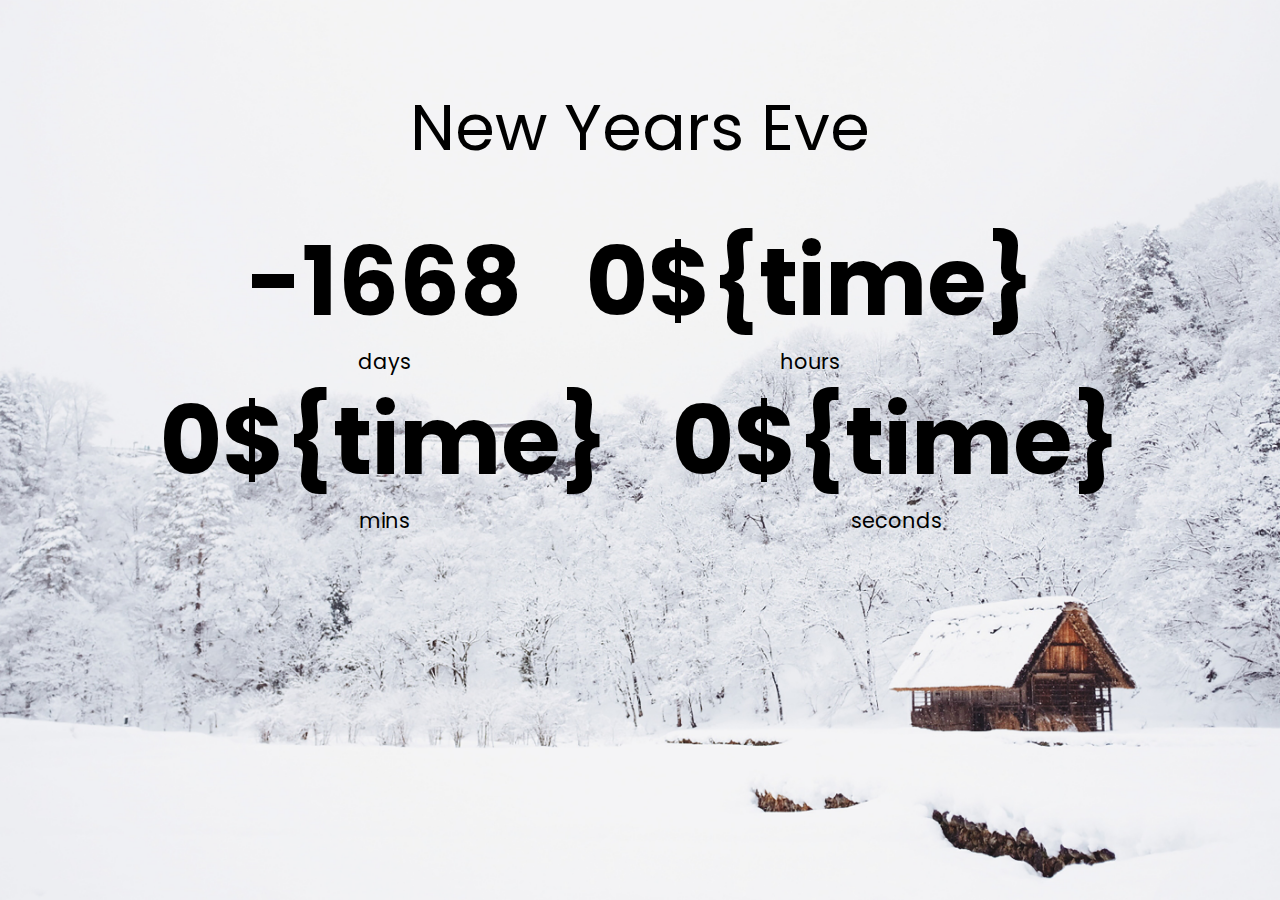
<file: countdown-timer/index.html>
﻿<!DOCTYPE html>
<html lang="en">
<head>
    <meta charset="UTF-8" />
    <meta name="viewport" content="width=device-width, initial-scale=1.0" />
    <title>Countdown Timer</title>
    <link rel="stylesheet" href="style.css" />
    <script src="script.js" defer></script>
</head>
<body>
    <h1>New Years Eve</h1>

    <div class="countdown-container">
        <div class="countdown-el days-c">
            <p class="big-text" id="days">0</p>
            <span>days</span>
        </div>
        <div class="countdown-el hours-c">
            <p class="big-text" id="hours">0</p>
            <span>hours</span>
        </div>
        <div class="countdown-el mins-c">
            <p class="big-text" id="mins">0</p>
            <span>mins</span>
        </div>
        <div class="countdown-el seconds-c">
            <p class="big-text" id="seconds">0</p>
            <span>seconds</span>
        </div>
    </div>
</body>
</html>
</file>
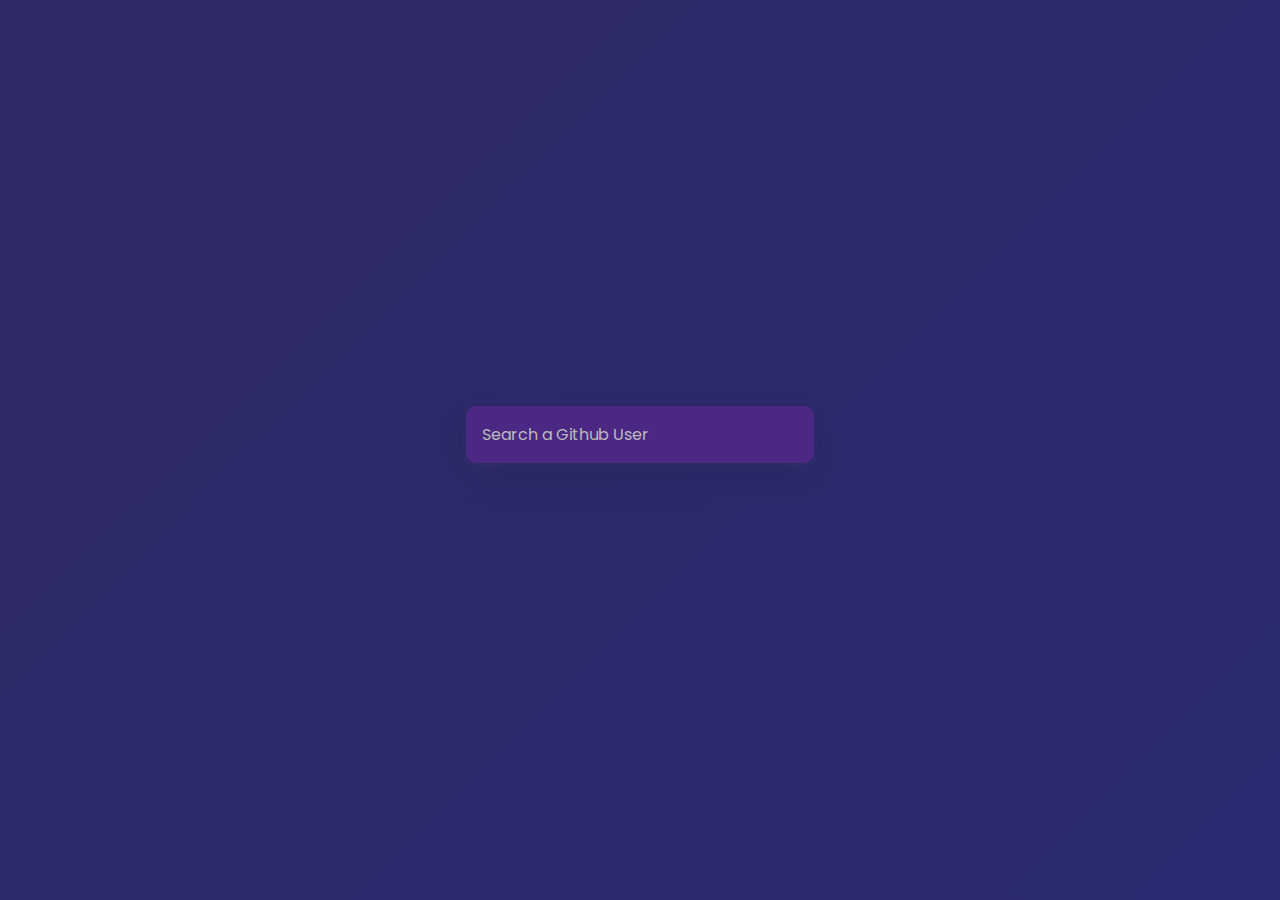
<file: github-profiles/index.html>
﻿<!DOCTYPE html>
<html lang="en">
<head>
    <meta charset="UTF-8" />
    <meta name="viewport" content="width=device-width, initial-scale=1.0" />
    <title>Github Profiles</title>
    <link rel="stylesheet" href="style.css" />
    <script src="script.js" defer></script>
</head>
<body>
    <form id="form">
        <input type="text" id="search" placeholder="Search a Github User" />
    </form>
    <main id="main"></main>
</body>
</html>
</file>
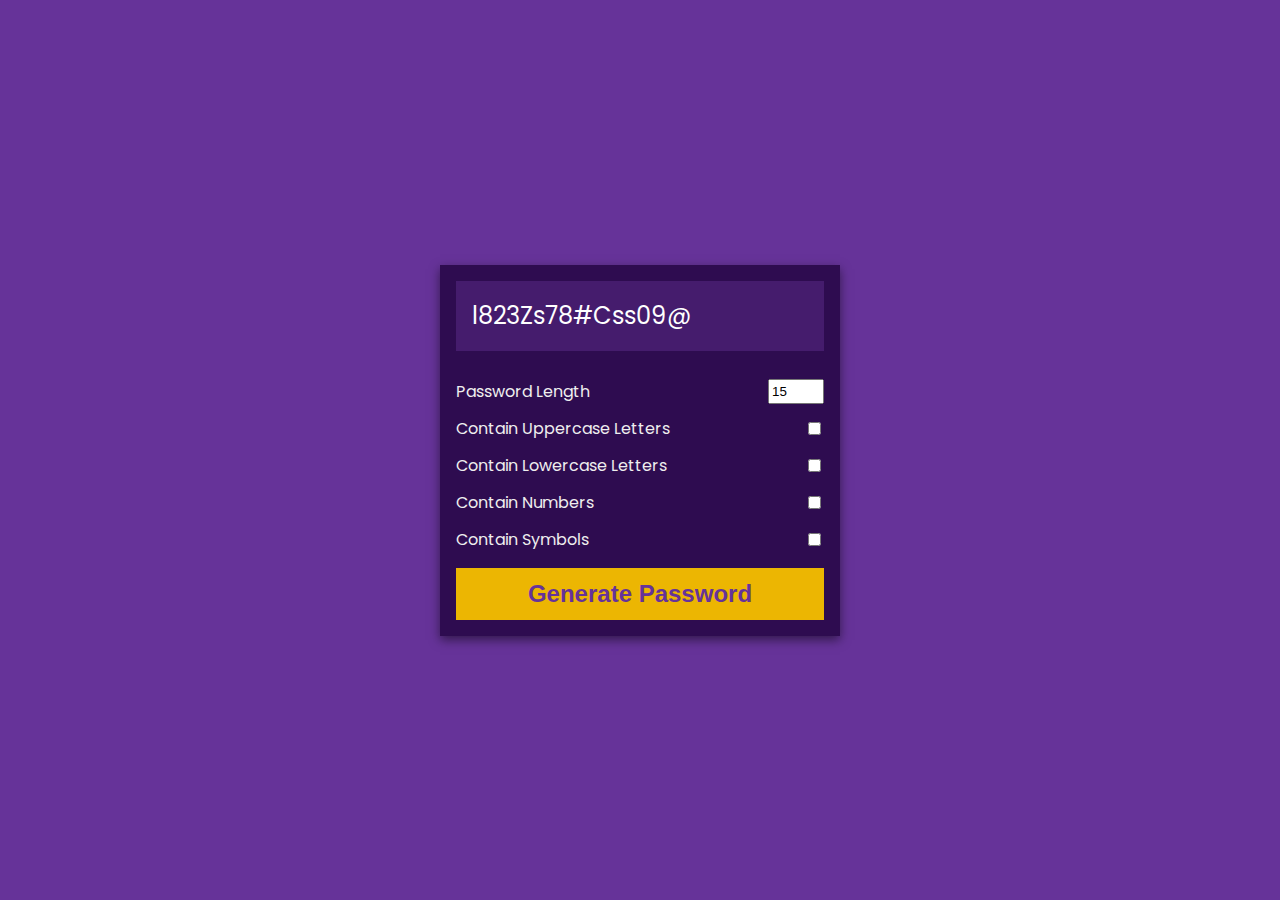
<file: password-generator/index.html>
﻿<!DOCTYPE html>
<html lang="en">
<head>
    <meta charset="UTF-8" />
    <meta name="viewport" content="width=device-width, initial-scale=1.0" />
    <title>Password Generator</title>
    <link rel="stylesheet" href="style.css" />
    <script src="script.js" defer></script>
</head>
<body>
    <div class="pw-container">
        <div class="pw-header">
            <div class="pw">
                <span id="pw">l823Zs78#Css09@</span>
                <button id="copy">Copy</button>
            </div>
        </div>
        <div class="pw-body">
            <div class="form-control">
                <label for="len">Password Length</label>
                <input id="len" value="15" type="number" min="2" max="30" />
            </div>
            <div class="form-control">
                <label for="upper">Contain Uppercase Letters</label>
                <input id="upper" type="checkbox" />
            </div>
            <div class="form-control">
                <label for="lower">Contain Lowercase Letters</label>
                <input id="lower" type="checkbox" />
            </div>
            <div class="form-control">
                <label for="number">Contain Numbers</label>
                <input id="number" type="checkbox" />
            </div>
            <div class="form-control">
                <label for="symbol">Contain Symbols</label>
                <input id="symbol" type="checkbox" />
            </div>
            <button class="generate" id="generate">
                Generate Password
            </button>
        </div>
    </div>
</body>
</html>
</file>
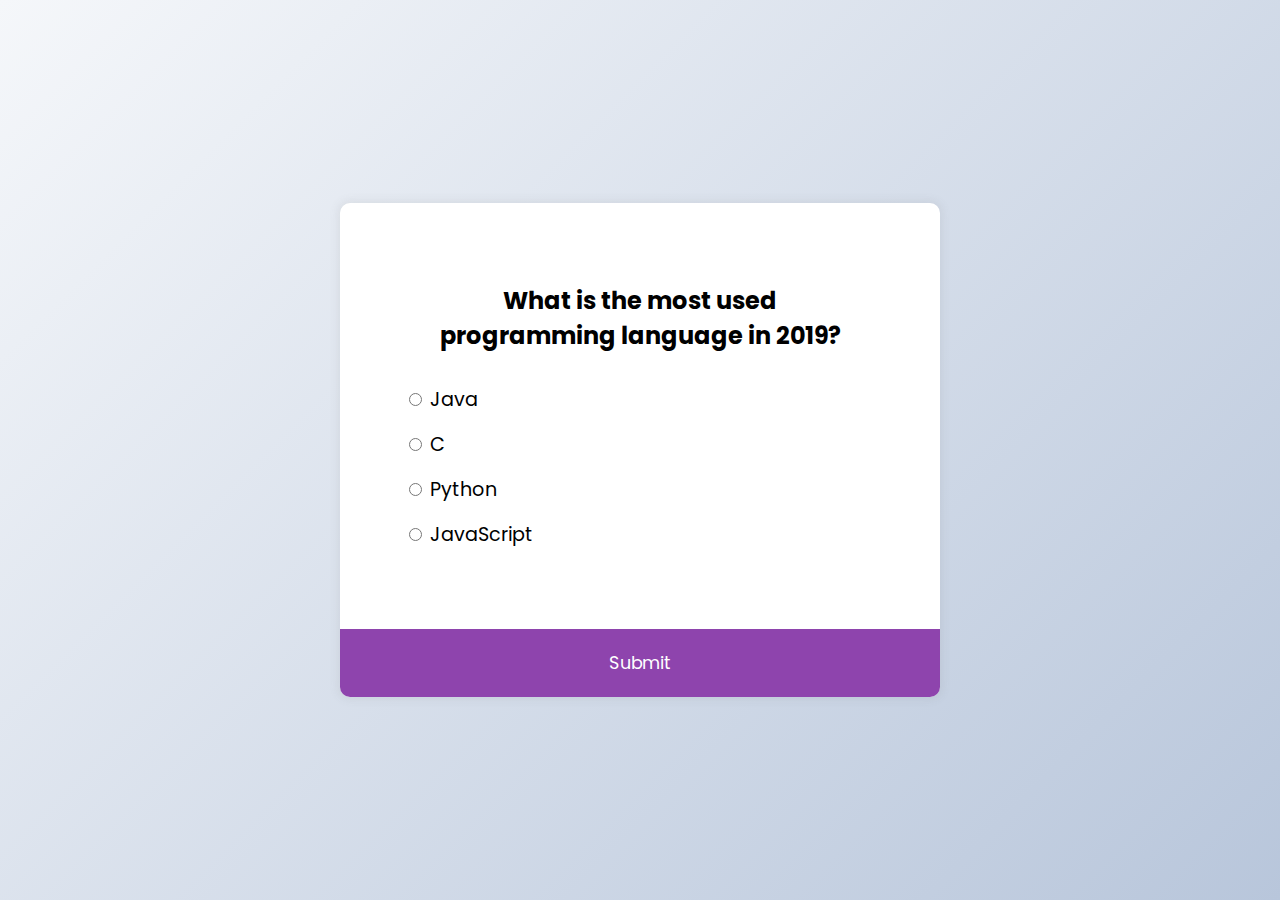
<file: quiz-app/index.html>
﻿<!DOCTYPE html>
<html lang="en">
<head>
    <meta charset="UTF-8" />
    <meta name="viewport" content="width=device-width, initial-scale=1.0" />
    <title>Quiz App</title>
    <link rel="stylesheet" href="style.css" />
    <script src="script.js" defer></script>
</head>
<body>
    <div class="quiz-container" id="quiz">
        <div class="quiz-header">
            <h2 id="question">Question text</h2>
            <ul>
                <li>
                    <input type="radio"
                           id="a"
                           name="answer"
                           class="answer" />
                    <label id="a_text" for="a">Question</label>
                </li>
                <li>
                    <input type="radio"
                           id="b"
                           name="answer"
                           class="answer" />
                    <label id="b_text" for="b">Question</label>
                </li>
                <li>
                    <input type="radio"
                           id="c"
                           name="answer"
                           class="answer" />
                    <label id="c_text" for="c">Question</label>
                </li>
                <li>
                    <input type="radio"
                           id="d"
                           name="answer"
                           class="answer" />
                    <label id="d_text" for="d">Question</label>
                </li>
            </ul>
        </div>
        <button id="submit">Submit</button>
    </div>
</body>
</html>
</file>
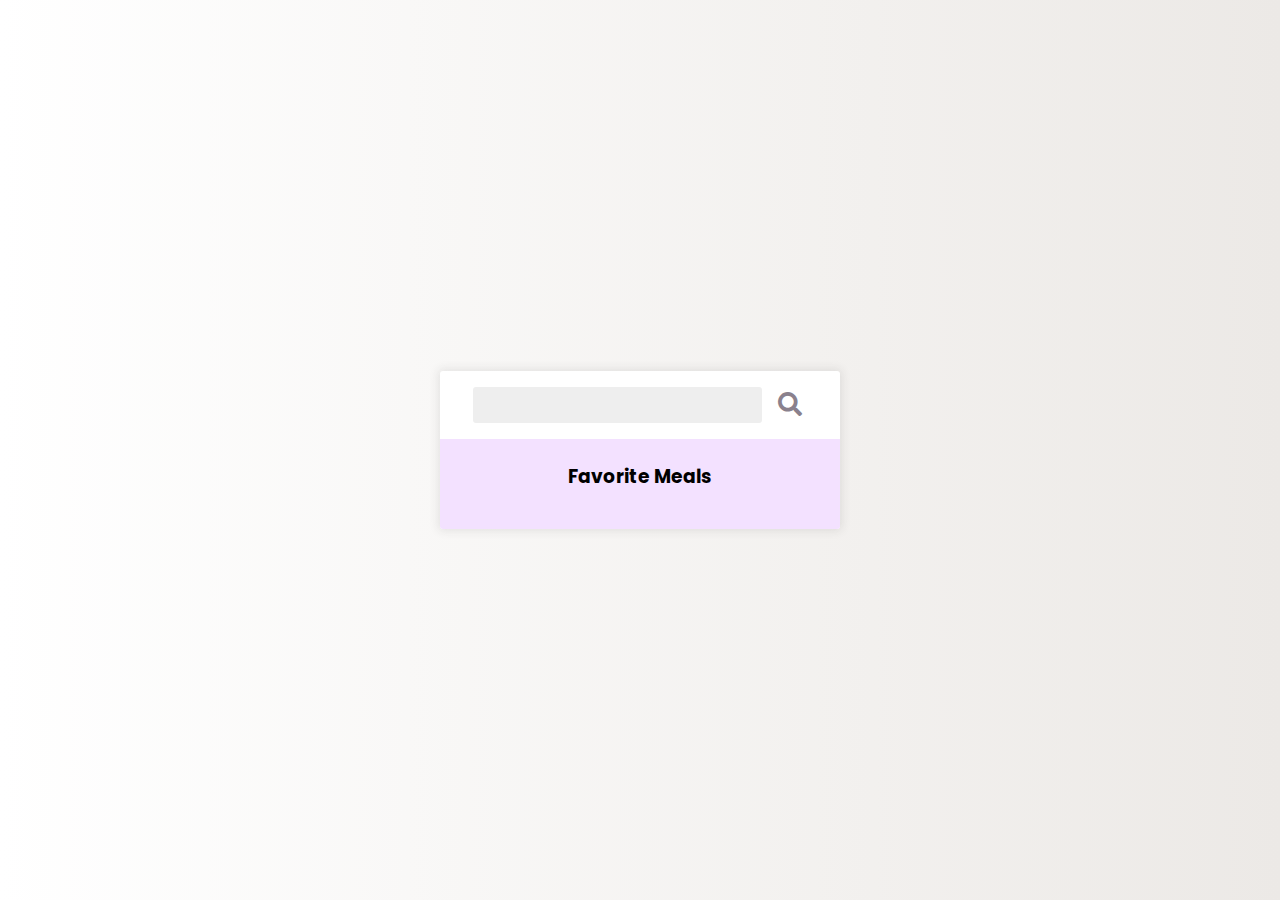
<file: recipe-app/index.html>
﻿<!DOCTYPE html>
<html lang="en">
<head>
    <meta charset="UTF-8" />
    <meta name="viewport" content="width=device-width, initial-scale=1.0" />
    <title>Recipes App</title>
    <link rel="stylesheet"
          href="https://cdnjs.cloudflare.com/ajax/libs/font-awesome/5.14.0/css/all.min.css" />
    <link rel="stylesheet" href="style.css" />
    <script src="script.js" defer></script>
</head>
<body>
    <div class="mobile-container">
        <header>
            <input type="text" id="search-term" />
            <button id="search"><i class="fas fa-search"></i></button>
        </header>
        <div class="fav-container">
            <h3>Favorite Meals</h3>
            <ul class="fav-meals" id="fav-meals"></ul>
        </div>
        <div class="meals" id="meals"></div>
    </div>

    <div class="popup-container hidden" id="meal-popup">
        <div class="popup">
            <button id="close-popup" class="close-popup">
                <i class="fas fa-times"></i>
            </button>
            <div class="meal-info" id="meal-info"></div>
        </div>
    </div>
</body>
</html>
</file>
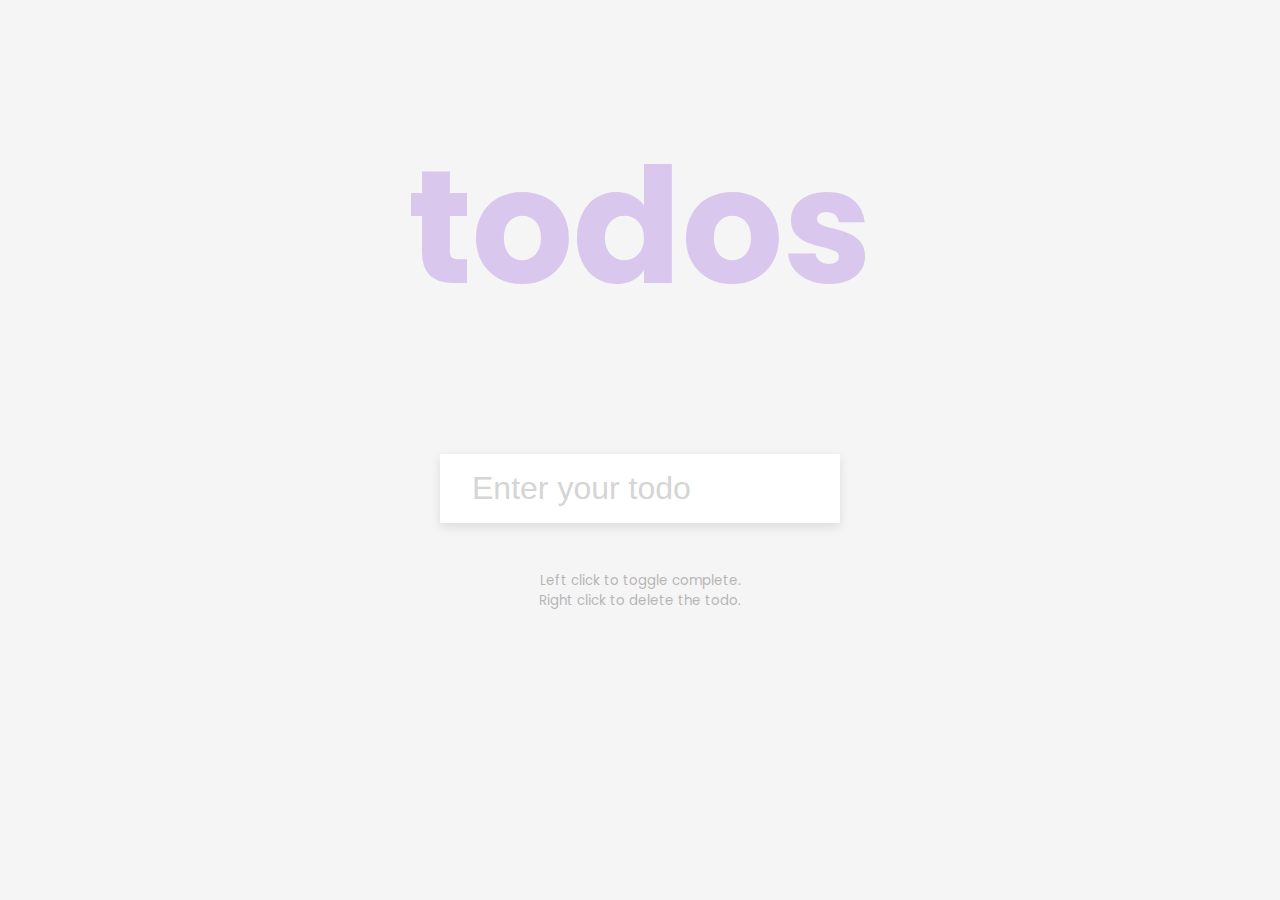
<file: todo-app/index.html>
﻿
<!DOCTYPE html>
<html lang="en">
<head>
    <meta charset="UTF-8" />
    <meta name="viewport" content="width=device-width, initial-scale=1.0" />
    <title>ToDo App</title>
    <link rel="stylesheet" href="style.css" />
    <script src="script.js" defer></script>
</head>
<body>
    <h1>todos</h1>
    <form id="form">
        <input type="text"
               id="input"
               class="input"
               placeholder="Enter your todo"
               autocomplete="off" />
        <ul class="todos" id="todos"></ul>
    </form>
    <small>
        Left click to toggle complete. <br />Right click to delete the
        todo.
    </small>
</body>
</html>
</file>
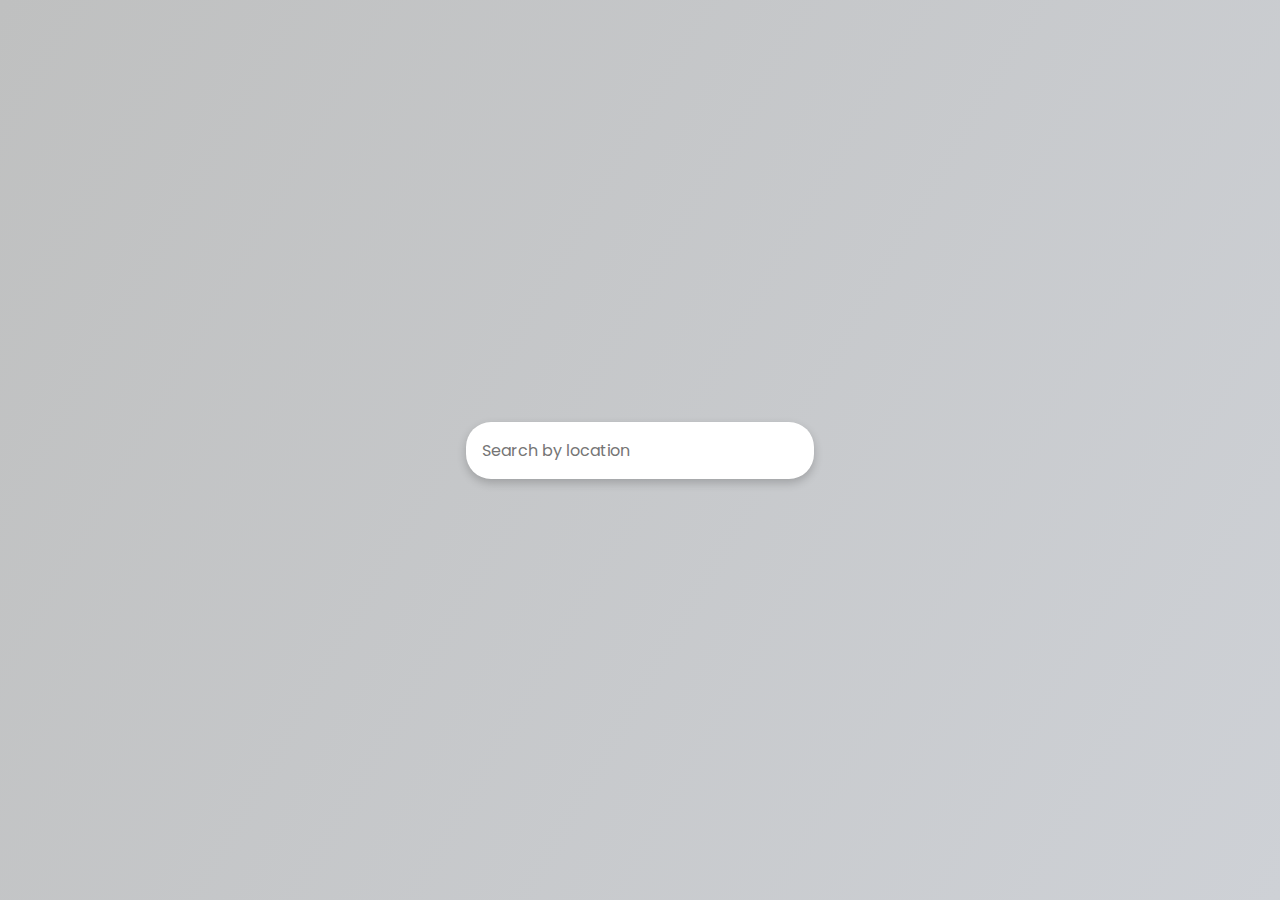
<file: weather-app/index.html>
﻿
<!DOCTYPE html>
<html lang="en">
<head>
    <meta charset="UTF-8" />
    <meta name="viewport" content="width=device-width, initial-scale=1.0" />
    <title>Weather App</title>
    <link rel="stylesheet" href="style.css" />
    <script src="script.js" defer></script>
</head>
<body>
    <form id="form">
        <input type="text"
               id="search"
               placeholder="Search by location"
               autocomplete="off" />
    </form>
    <main id="main"></main>
</body>
</html>
</file>
<file: countdown-timer/style.css>
@import url("https://fonts.googleapis.com/css2?family=Poppins:wght@200;400;600&display=swap");

* {
	box-sizing: border-box;
}

body {
	background-image: url("./snow.jpg");
	background-size: cover;
	background-position: center center;
	display: flex;
	flex-direction: column;
	align-items: center;
	min-height: 100vh;
	font-family: "Poppins", sans-serif;
	margin: 0;
}

h1 {
	font-weight: normal;
	font-size: 4rem;
	margin-top: 5rem;
}

.countdown-container {
	display: flex;
	flex-wrap: wrap;
	justify-content: center;
}

.big-text {
	font-weight: bold;
	font-size: 6rem;
	line-height: 1;
	margin: 1rem 2rem;
}

.countdown-el {
	text-align: center;
}

	.countdown-el span {
		font-size: 1.3rem;
	}
</file>
<file: github-profiles/style.css>
@import url("https://fonts.googleapis.com/css2?family=Poppins:wght@200;400;600&display=swap");

* {
	box-sizing: border-box;
}

body {
	background-color: #2a2a72;
	background-image: linear-gradient(315deg, #2a2a72 0%, #2e2a68 74%);
	display: flex;
	flex-direction: column;
	align-items: center;
	justify-content: center;
	font-family: "Poppins", sans-serif;
	margin: 0;
	min-height: 100vh;
}

input {
	background-color: #4c2885;
	border-radius: 10px;
	border: none;
	box-shadow: 0 5px 10px rgba(154, 160, 185, 0.05), 0 15px 40px rgba(0, 0, 0, 0.1);
	color: white;
	font-family: inherit;
	font-size: 1rem;
	padding: 1rem;
	margin-bottom: 2rem;
}

	input::placeholder {
		color: #bbb;
	}

	input:focus {
		outline: none;
	}

.card {
	background-color: #4c2885;
	background-image: linear-gradient(315deg, #4c2885 0%, #4c11ac 100%);
	border-radius: 20px;
	box-shadow: 0 5px 10px rgba(154, 160, 185, 0.05), 0 15px 40px rgba(0, 0, 0, 0.1);
	display: flex;
	padding: 3rem;
	max-width: 800px;
}

.avatar {
	border: 10px solid #2a2a72;
	border-radius: 50%;
	height: 150px;
	width: 150px;
}

.user-info {
	color: #eee;
	margin-left: 2rem;
}

	.user-info h2 {
		margin-top: 0;
	}

	.user-info ul {
		display: flex;
		justify-content: space-between;
		list-style-type: none;
		padding: 0;
		max-width: 400px;
	}

		.user-info ul li {
			display: flex;
			align-items: center;
		}

			.user-info ul li strong {
				font-size: 0.9rem;
				margin-left: 0.5rem;
			}

.repo {
	background-color: #2a2a72;
	border-radius: 5px;
	display: inline-block;
	color: white;
	font-size: 0.7rem;
	padding: 0.25rem 0.5rem;
	margin-right: 0.5rem;
	margin-bottom: 0.5rem;
	text-decoration: none;
}
</file>
<file: password-generator/style.css>
@import url("https://fonts.googleapis.com/css2?family=Poppins:wght@200;400;600&display=swap");

* {
	box-sizing: border-box;
}

body {
	background-color: rebeccapurple;
	color: white;
	display: flex;
	align-items: center;
	justify-content: center;
	font-family: "Poppins", sans-serif;
	margin: 0;
	min-height: 100vh;
}

.pw-container {
	background-color: rgb(46, 12, 80);
	box-shadow: 0 4px 10px rgba(0, 0, 0, 0.5);
	min-width: 400px;
}

.pw-header {
	padding: 1rem;
}

.pw {
	background-color: rgb(69, 28, 109);
	display: flex;
	font-size: 1.5rem;
	align-items: center;
	height: 70px;
	width: 100%;
	position: relative;
	padding: 1rem;
	overflow: auto;
}

	.pw button {
		background-color: white;
		border: none;
		color: rgb(29, 2, 56);
		cursor: pointer;
		font-family: inherit;
		font-weight: bold;
		padding: 0.25rem;
		position: absolute;
		top: 0;
		right: 0;
		transform: translate(0, 20%);
		transition: opacity 0.2s ease, transform 0.2s ease;
		opacity: 0;
	}

	.pw:hover button {
		opacity: 1;
		transform: translate(0, 0%);
	}

.pw-body {
	padding: 0 1rem 1rem;
}

.form-control {
	color: #eee;
	display: flex;
	justify-content: space-between;
	margin: 0.75rem 0;
}

.generate {
	background-color: #ecb602;
	border: none;
	color: rebeccapurple;
	cursor: pointer;
	display: block;
	font-size: 1.5rem;
	font-weight: bold;
	padding: 0.75rem;
	margin-top: 1rem;
	width: 100%;
}
</file>
<file: quiz-app/style.css>
@import url("https://fonts.googleapis.com/css2?family=Poppins:wght@200;400;600&display=swap");

* {
    box-sizing: border-box;
}

body {
    background-color: #b8c6db;
    background-image: linear-gradient(315deg, #b8c6db 0%, #f5f7fa 100%);
    display: flex;
    align-items: center;
    justify-content: center;
    font-family: "Poppins", sans-serif;
    margin: 0;
    min-height: 100vh;
}

.quiz-container {
    background-color: #fff;
    border-radius: 10px;
    box-shadow: 0 0 10px 2px rgba(100, 100, 100, 0.1);
    overflow: hidden;
    width: 600px;
    max-width: 100%;
}

.quiz-header {
    padding: 4rem;
}

h2 {
    padding: 1rem;
    text-align: center;
    margin: 0;
}

ul {
    list-style-type: none;
    padding: 0;
}

    ul li {
        font-size: 1.2rem;
        margin: 1rem 0;
    }

        ul li label {
            cursor: pointer;
        }

button {
    background-color: #8e44ad;
    border: none;
    color: white;
    cursor: pointer;
    display: block;
    font-family: inherit;
    font-size: 1.1rem;
    width: 100%;
    padding: 1.3rem;
}

    button:hover {
        background-color: #732d91;
    }

    button:focus {
        background-color: #5e3370;
        outline: none;
    }
</file>
<file: recipe-app/style.css>
@import url("https://fonts.googleapis.com/css2?family=Poppins:wght@200;400;600&display=swap");

* {
    box-sizing: border-box;
}

body {
    background: #ece9e6;
    background: -webkit-linear-gradient(to right, #ffffff, #ece9e6);
    background: linear-gradient(to right, #ffffff, #ece9e6);
    display: flex;
    align-items: center;
    justify-content: center;
    font-family: "Poppins", sans-serif;
    margin: 0;
    min-height: 100vh;
}

img {
    max-width: 100%;
}

.mobile-container {
    background-color: #fff;
    box-shadow: 0 0 10px 2px #3333331a;
    border-radius: 3px;
    overflow: hidden;
    width: 400px;
}

header {
    display: flex;
    align-items: center;
    justify-content: center;
    padding: 1rem;
}

    header input {
        background-color: #eee;
        border: none;
        border-radius: 3px;
        font-family: inherit;
        padding: 0.5rem 1rem;
    }

    header button {
        background-color: transparent;
        border: none;
        color: rgb(138, 129, 141);
        font-size: 1.5rem;
        margin-left: 10px;
    }

.fav-container {
    background-color: rgb(243, 225, 255);
    padding: 0.25rem 1rem;
    text-align: center;
}

.fav-meals {
    display: flex;
    flex-wrap: wrap;
    justify-content: center;
    list-style-type: none;
    padding: 0;
}

    .fav-meals li {
        cursor: pointer;
        position: relative;
        margin: 5px;
        width: 75px;
    }

        .fav-meals li .clear {
            background-color: transparent;
            border: none;
            cursor: pointer;
            opacity: 0;
            position: absolute;
            top: -0.5rem;
            right: -0.5rem;
            font-size: 1.2rem;
        }

        .fav-meals li:hover .clear {
            opacity: 1;
        }

        .fav-meals li img {
            border: 2px solid #ffffff;
            border-radius: 50%;
            box-shadow: 0 0 10px 2px #3333331a;
            object-fit: cover;
            height: 70px;
            width: 70px;
        }

        .fav-meals li span {
            display: inline-block;
            font-size: 0.9rem;
            white-space: nowrap;
            overflow: hidden;
            text-overflow: ellipsis;
            width: 75px;
        }

.meal {
    border-radius: 3px;
    box-shadow: 0 0 10px 2px #3333331a;
    cursor: pointer;
    margin: 1.5rem;
    overflow: hidden;
}

.meal-header {
    position: relative;
}

    .meal-header .random {
        position: absolute;
        top: 1rem;
        background-color: #fff;
        padding: 0.25rem 1rem;
        border-top-right-radius: 3px;
        border-bottom-right-radius: 3px;
    }

    .meal-header img {
        object-fit: cover;
        height: 250px;
        width: 100%;
    }

.meal-body {
    display: flex;
    align-items: center;
    justify-content: space-between;
    padding: 1rem;
}

    .meal-body h4 {
        margin: 0;
    }

    .meal-body .fav-btn {
        border: none;
        background-color: transparent;
        color: rgb(197, 188, 188);
        cursor: pointer;
        font-size: 1.2rem;
    }

        .meal-body .fav-btn.active {
            color: rebeccapurple;
        }

.popup-container {
    background-color: rgba(0, 0, 0, 0.5);
    display: flex;
    align-items: center;
    justify-content: center;
    position: fixed;
    left: 0;
    right: 0;
    top: 0;
    bottom: 0;
}

    .popup-container.hidden {
        opacity: 0;
        pointer-events: none;
    }

.popup {
    background-color: #fff;
    border-radius: 5px;
    padding: 0 2rem;
    position: relative;
    overflow: auto;
    max-height: 100vh;
    max-width: 600px;
    width: 100%;
}

    .popup .close-popup {
        background-color: transparent;
        border: none;
        cursor: pointer;
        font-size: 1.5rem;
        position: absolute;
        top: 1rem;
        right: 1rem;
    }

.meal-info h1 {
    text-align: center;
}
</file>
<file: todo-app/style.css>
@import url("https://fonts.googleapis.com/css2?family=Poppins:wght@200;400;600&display=swap");

* {
    box-sizing: border-box;
}

body {
    background-color: #f5f5f5;
    color: #444;
    display: flex;
    align-items: center;
    flex-direction: column;
    font-family: "Poppins", sans-serif;
    margin: 0;
    min-height: 100vh;
}

h1 {
    color: rgb(179, 131, 226);
    font-size: 10rem;
    text-align: center;
    opacity: 0.4;
}

form {
    box-shadow: 0 4px 10px rgba(0, 0, 0, 0.1);
    max-width: 100%;
    width: 400px;
}

.input {
    border: none;
    color: #444;
    font-size: 2rem;
    padding: 1rem 2rem;
    display: block;
    width: 100%;
}

    .input::placeholder {
        color: #d5d5d5;
    }

.todos {
    background-color: #fff;
    padding: 0;
    margin: 0;
    list-style-type: none;
}

    .todos li {
        border-top: 1px solid #e5e5e5;
        cursor: pointer;
        font-size: 1.5rem;
        padding: 1rem 2rem;
    }

        .todos li.completed {
            color: #b6b6b6;
            text-decoration: line-through;
        }

small {
    color: #b5b5b5;
    margin-top: 3rem;
    text-align: center;
}
</file>
<file: weather-app/style.css>
@import url("https://fonts.googleapis.com/css2?family=Poppins:wght@200;400;600&display=swap");

* {
    box-sizing: border-box;
}

body {
    background: linear-gradient(300deg, #ced1d6, #bfc0c0);
    font-family: "Poppins", sans-serif;
    display: flex;
    flex-direction: column;
    align-items: center;
    justify-content: center;
    margin: 0;
    min-height: 100vh;
}

input {
    background-color: #fff;
    border: none;
    border-radius: 25px;
    box-shadow: 0 4px 10px rgba(0, 0, 0, 0.2);
    font-family: inherit;
    font-size: 1rem;
    padding: 1rem;
    min-width: 300px;
}

    input:focus {
        outline: none;
    }

.weather {
    font-size: 2rem;
    text-align: center;
}

    .weather h2 {
        display: flex;
        align-items: center;
        margin-bottom: 0;
    }
</file>
